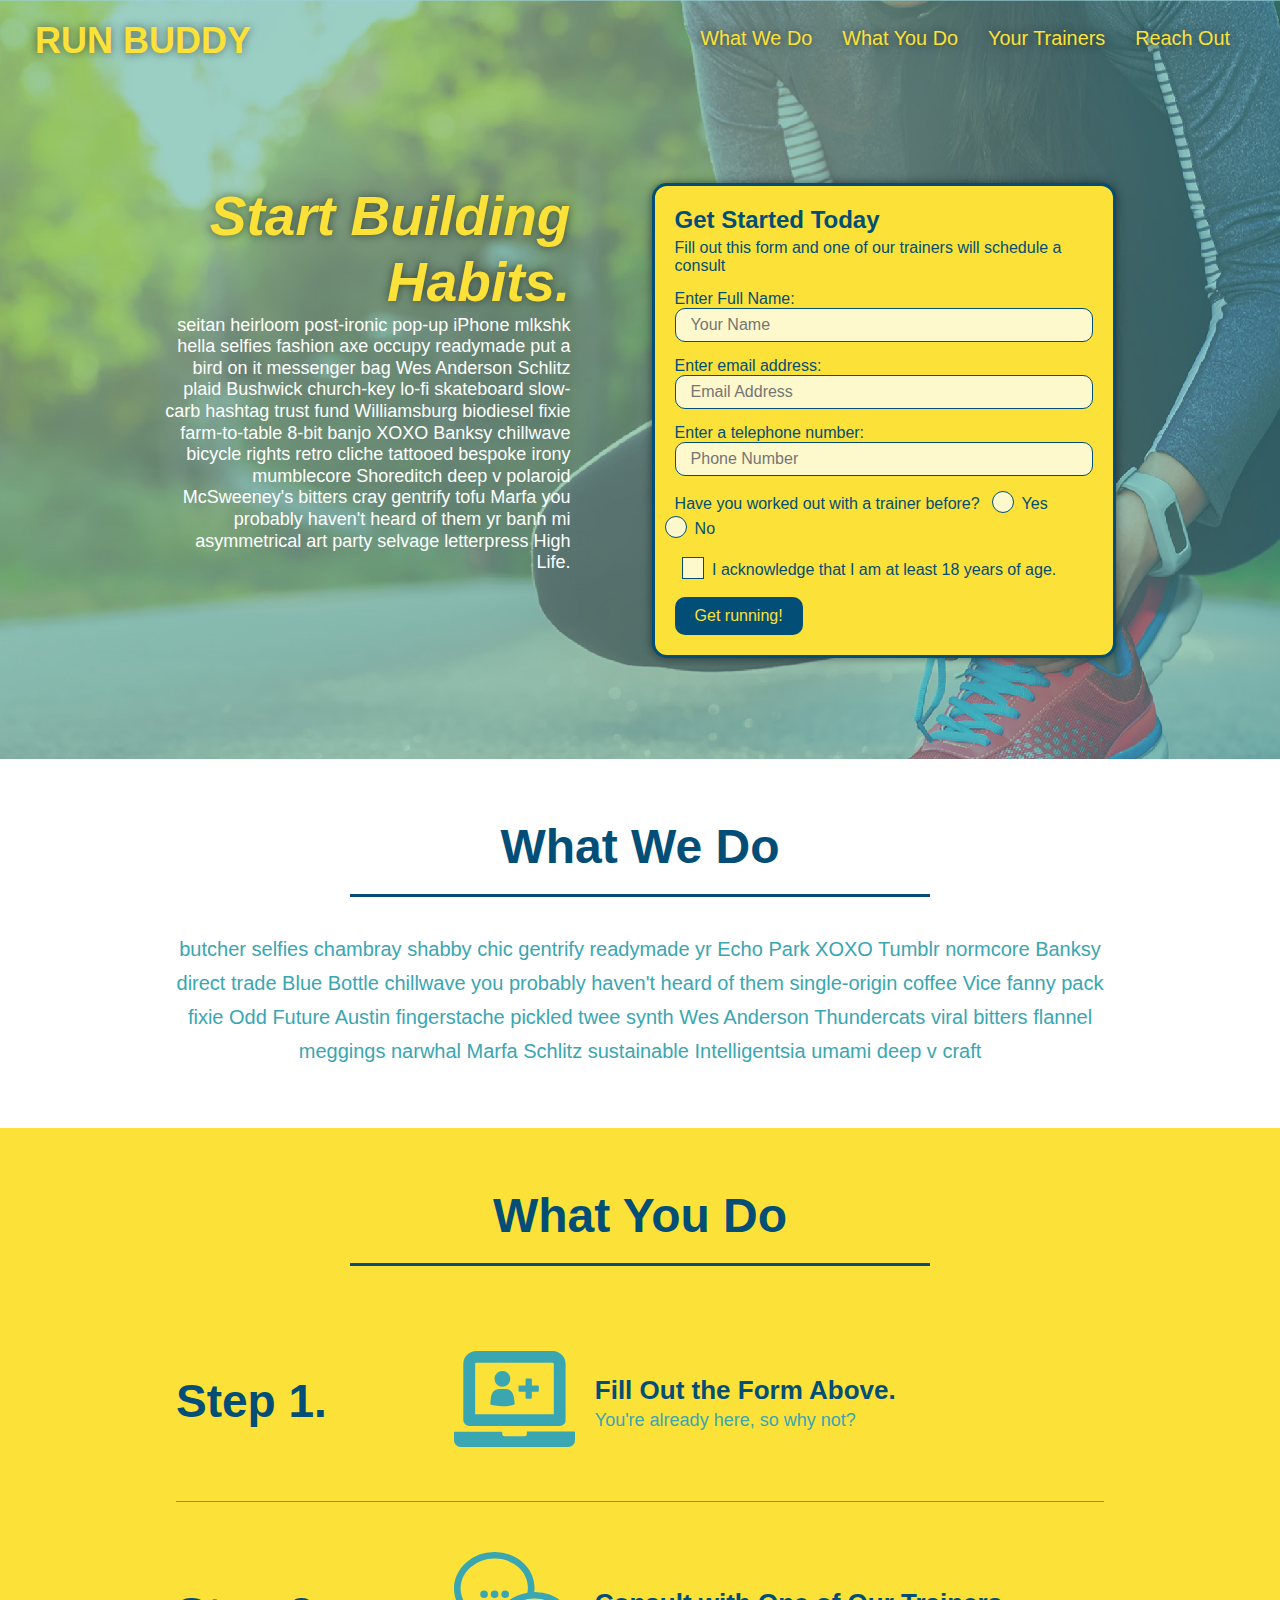
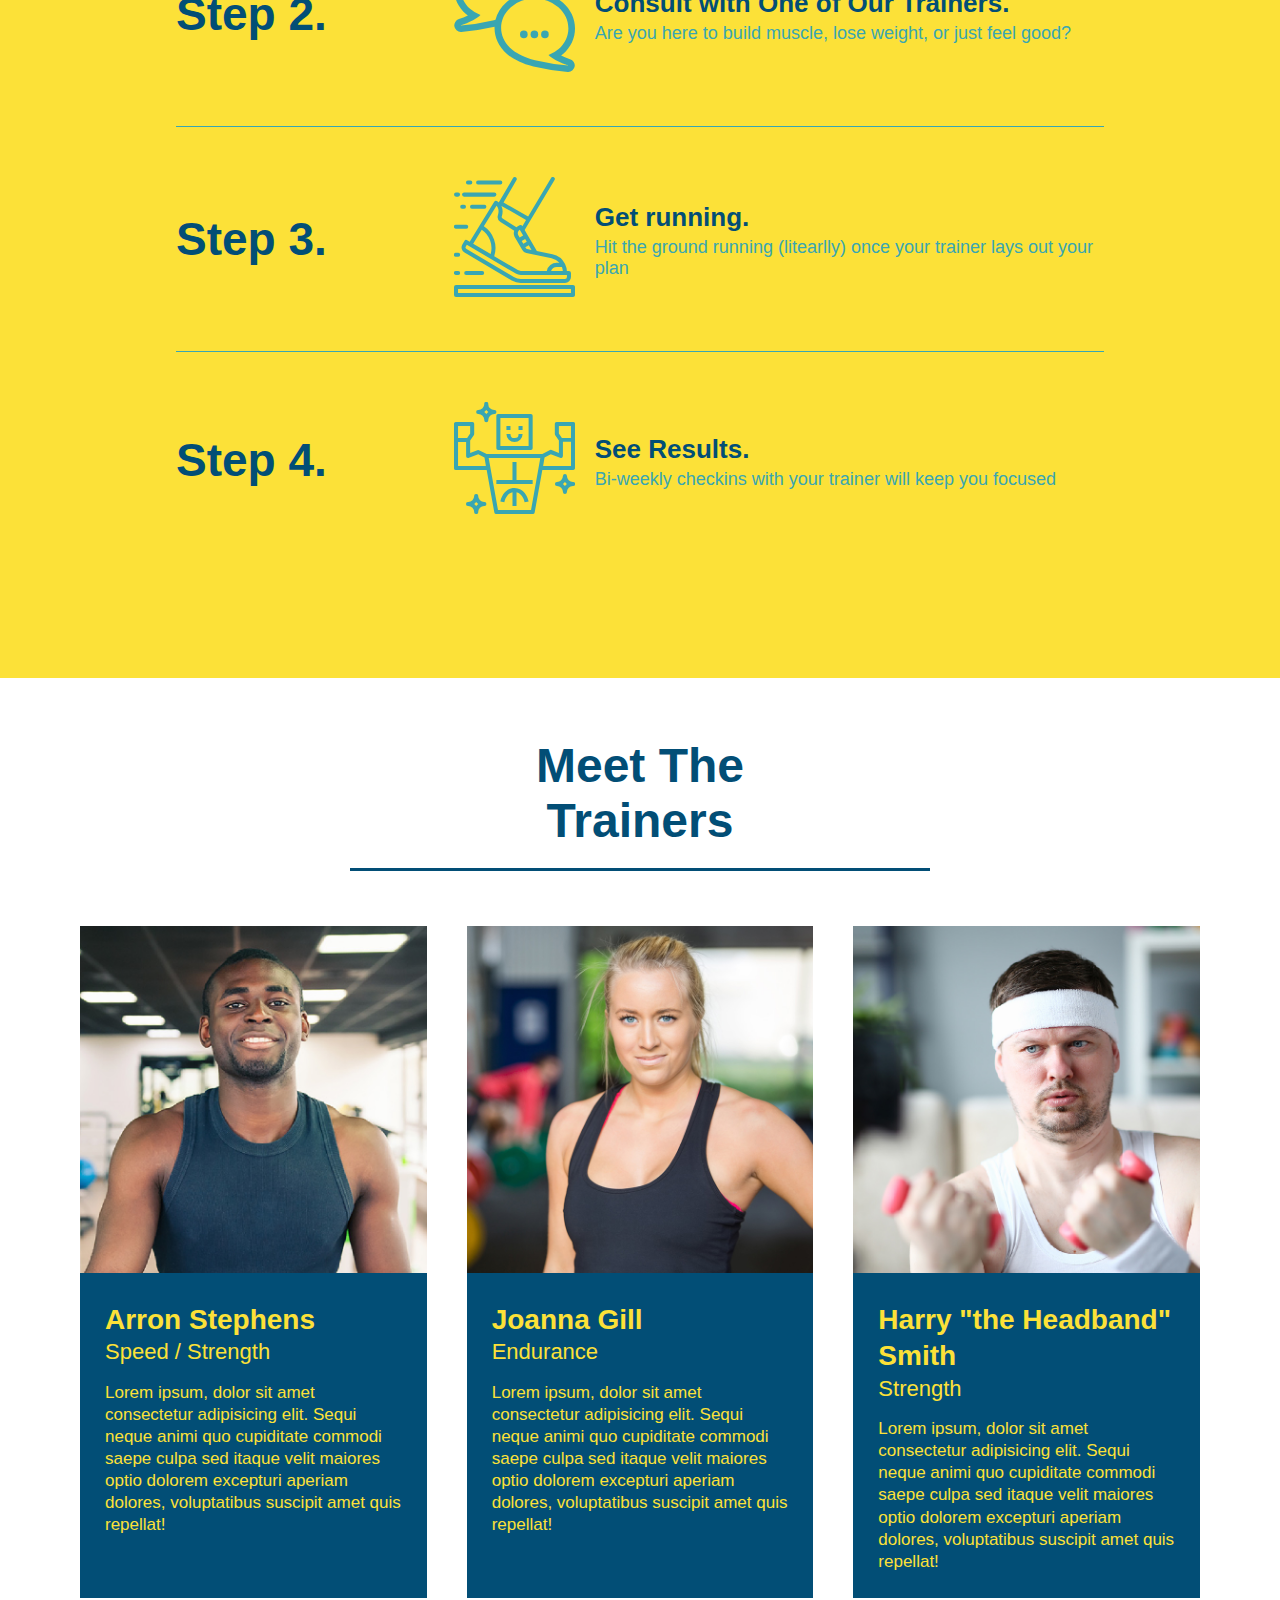
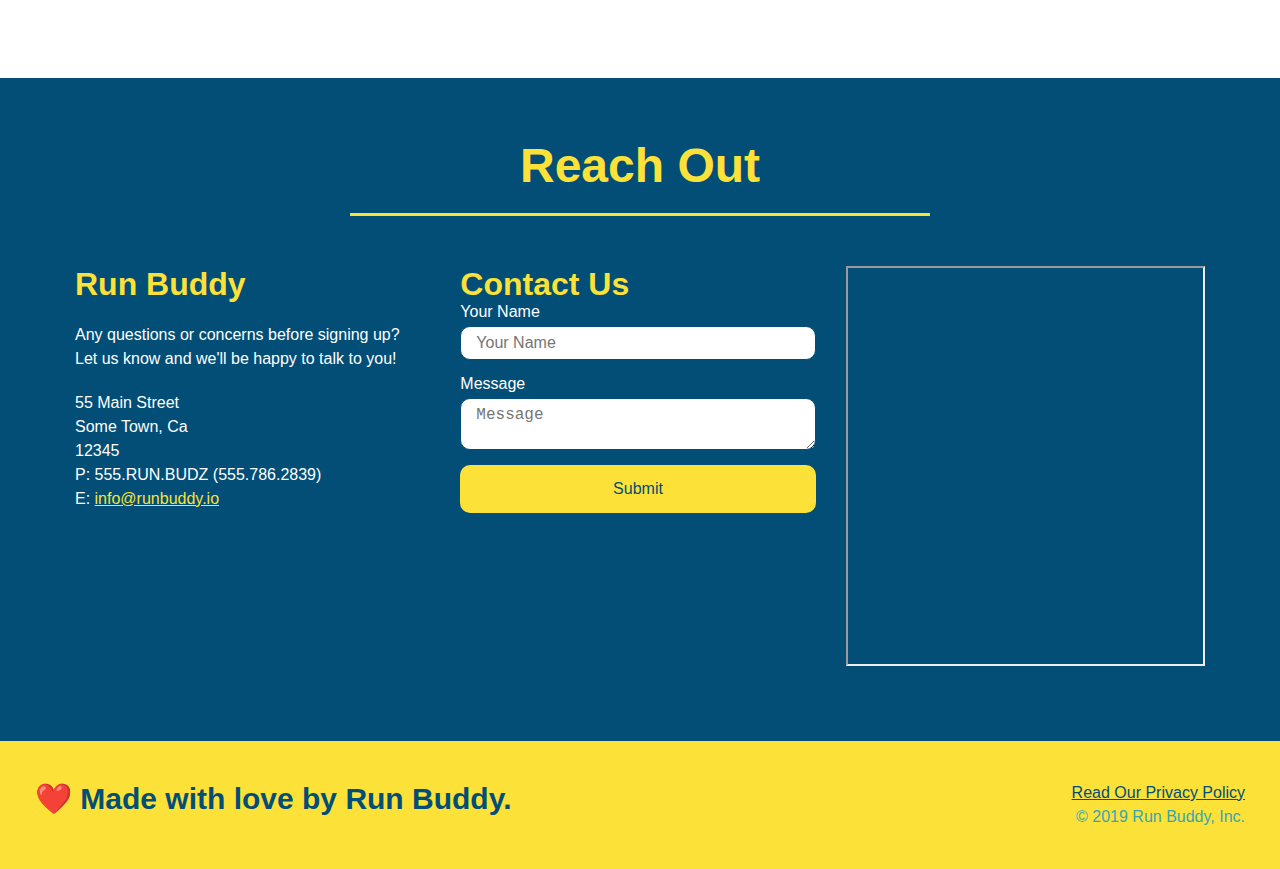
<file: index.html>
<!DOCTYPE html>
<html lang="en">
    <head>
        <meta name="viewport" content="width=device-width, initial-scale=1.0" />
        <meta charset="UTF-8" />
        <title>Run Buddy</title>
        <link rel="stylesheet" href="./assets/css/style.css"/>
    </head>
    <body>
        <!-- navigation -->
        <header>
            <h1>RUN BUDDY</h1>
            <nav>
            <!-- Unordered list element -->
            <ul>
                <li>
                    <a href="#what-we-do">What We Do</a>
                </li>
                <li>
                    <a href="#what-you-do">What You Do</a>
                </li>
                <li>
                    <a href="#your-trainers">Your Trainers</a>
                </li>
                <li>
                    <a href="#reach-out">Reach Out</a>
                </li>
            </ul>
            </nav>
        </header>

        <!-- hero/jumbotron -->
        <section class="hero">
            <div class="hero-cta">
                <h2>Start Building Habits.</h2>
                <p>
                  seitan heirloom post-ironic pop-up iPhone mlkshk hella selfies fashion axe occupy readymade put a bird on it messenger bag Wes Anderson Schlitz plaid Bushwick church-key lo-fi skateboard slow-carb hashtag trust fund Williamsburg biodiesel fixie farm-to-table 8-bit banjo XOXO Banksy chillwave bicycle rights retro cliche tattooed bespoke irony mumblecore Shoreditch deep v polaroid McSweeney's bitters cray gentrify tofu Marfa you probably haven't heard of them yr banh mi asymmetrical art party selvage letterpress High Life.
                </p>
              </div>

            <div class="hero-form">
                <h3>Get Started Today</h3>
                <p>Fill out this form and one of our trainers will schedule a consult</p>
            <!-- Add form element -->
            <form>
                <label for="name">Enter Full Name:</label>
                <input type="text" placeholder="Your Name" name="name" id="name" class="form-input">
                <label for="email">Enter email address:</label>
                <input type="email" placeholder="Email Address" name="email" id="email" class="form-input">
                <label for="phone">Enter a telephone number:</label>
                <input type="tel" placeholder="Phone Number" name="phone" id="phone" class="form-input">
                <p>
                    Have you worked out with a trainer before?
                    <span class="radio-wrapper">
                      <input type="radio" name="trainer-confirm" id="trainer-yes" />
                      <label for="trainer-yes">Yes</label>
                    </span>
                    <span class="radio-wrapper">
                      <input type="radio" name="trainer-confirm" id="trainer-no" />
                      <label for="trainer-no">No</label>
                    </span>
                  </p>
                  <p>
                    <span class="checkbox-wrapper">
                      <input type="checkbox" name="age-confirm" id="checkbox" />
                      <label for="checkbox">I acknowledge that I am at least 18 years of age.</label>
                    </span>
                  </p>
                <button type="submit">
                    Get running!
                </button>
            </form>
            </div>
        </section>
        <!-- End hero -->

        <!-- "what we do" section -->
        <section id="what-we-do" class="intro">
            <div class="flex-row">
            <h2 class="section-title primary-border">What We Do</h2>
            </div>
            <div class="flex-row">
                <p>
                butcher selfies chambray shabby chic gentrify readymade yr Echo Park XOXO Tumblr normcore Banksy direct trade Blue Bottle chillwave you probably haven't heard of them single-origin coffee Vice fanny pack fixie Odd Future Austin fingerstache pickled twee synth Wes Anderson Thundercats viral bitters flannel meggings narwhal Marfa Schlitz sustainable Intelligentsia umami deep v craft  
                </p>
            </div>
        </section>

        <!--"what you do" section -->
        <section id="what-you-do" class="steps">
            <div class="flex-row">
            <h2 class="section-title secondary-border">What You Do</h2>
            </div>
            <div class="step">
                <h3>Step 1.</h3>
                <div class="step-info">
                    <div class="step-img">
                        <img src="./assets/images/step-1.svg" alt="" />
                    </div>
                    <div class="step-text">
                        <h4>Fill Out the Form Above.</h4>
                        <p>You're already here, so why not?</p>
                    </div>
                </div>
            </div>

            <div class="step">
                <h3>Step 2.</h3>
                <div class="step-info">
                    <div class="step-img">
                        <img src="./assets/images/step-2.svg" alt="" />
                    </div>
                    <div class="step-text">
                         <h4>Consult with One of Our Trainers.</h4>
                         <p>Are you here to build muscle, lose weight, or just feel good?</p>
                    </div>
                </div>
            </div>

            <div class="step">
                <h3>Step 3.</h3>
                <div class="step-info">
                    <div class="step-img">
                        <img src="./assets/images/step-3.svg" alt="" />
                    </div>
                    <div class="step-text">
                        <h4>Get running.</h4>
                        <p>Hit the ground running (litearlly) once your trainer lays out your plan</p>
                    </div>
                </div>
            </div>

            <div class="step">
                <h3>Step 4.</h3>
                <div class="step-info">
                    <div class="step-img">
                        <img src="./assets/images/step-4.svg" alt="" />
                    </div>
                    <div class="step-text">
                        <h4>See Results.</h4>
                        <p>Bi-weekly checkins with your trainer will keep you focused</p>
                    </div>
                </div>
            </div>
        </section>

        <!-- "meet the trainers" section -->
        <section id="your-trainers">
             <div class="flex-row">
             <h2 class="section-title primary-border">
                Meet The Trainers</h2>
             </div>
                 <!-- first trainer bio -->
               <div class="trainers">
                 <!--This is for show; keep the article tags you have -->
                 <article class="trainer">
                    <img src="./assets/images/trainer-1.jpg" alt="Arron Stephens in his workout clothes, ready to pump iron" />
                    <div class="trainer-bio">
                     <h3 class="trainer-name">Arron Stephens</h3>
                     <h4 class="trainer-role">Speed / Strength</h4>
                     <p>
                     Lorem ipsum, dolor sit amet consectetur adipisicing elit. Sequi neque animi quo cupiditate commodi saepe culpa sed
                     itaque velit maiores optio dolorem excepturi aperiam dolores, voluptatibus suscipit amet quis repellat!
                     </p>
                    </div>
                  </article>
                 

                 <!-- second trainer bio -->
                 <article class="trainer">
                    <img src="./assets/images/trainer-2.jpg" alt="Joanna Gill cooling off after a workout" />
                    <div class="trainer-bio">
                     <h3 class="trainer-name">Joanna Gill</h3>
                     <h4 class="trainer-role">Endurance</h4>
                     <p>
                     Lorem ipsum, dolor sit amet consectetur adipisicing elit. Sequi neque animi quo cupiditate commodi saepe culpa sed
                     itaque velit maiores optio dolorem excepturi aperiam dolores, voluptatibus suscipit amet quis repellat!
                     </p>
                    </div>
                 </article>

                 <!-- third trainer bio -->
                 <article class="trainer">
                    <img src="./assets/images/trainer-3.jpg" alt="Harry Smith wearing a headband and lifting comically small pink weights" />
                    <div class="trainer-bio">
                     <h3 class="trainer-name">Harry "the Headband" Smith</h3>
                     <h4 class="trainer-role">Strength</h4>
                     <p>
                     Lorem ipsum, dolor sit amet consectetur adipisicing elit. Sequi neque animi quo cupiditate commodi saepe culpa sed
                     itaque velit maiores optio dolorem excepturi aperiam dolores, voluptatibus suscipit amet quis repellat!
                     </p>
                    </div>
                 </article>
                </div>
             </div>
        </section>
         
        <!-- "reach out" section -->
        <section id="reach-out" class="contact">
            <div class="flex-row">
            <h2 class="section-title secondary-border">Reach Out</h2>
            </div>

            <div class="contact-info">
              <div>
                <h3>Run Buddy</h3>
                <p>
                  Any questions or concerns before signing up?
                  <br />
                  Let us know and we'll be happy to talk to you!
                </p>

                <address>
                    55 Main Street <br/>
                    Some Town, Ca <br/>
                    12345<br />
                    P: 555.RUN.BUDZ (555.786.2839)<br/>
                    E: <a href="mailto:info@runbuddy.io">info@runbuddy.io</a>
                </address>

              </div>

              <div class="contact-form">
                <h3>Contact Us</h3>
                <form>
                   <label for="contact-name">Your Name</label>
                   <input type="text" id="contact-name" placeholder="Your Name" />
              
                   <label for="contact-message">Message</label>
                   <textarea id="contact-message" placeholder="Message"></textarea>
              
                   <button type="submit">Submit</button>
                  </form>
              </div>

             <iframe>
              src="https://www.google.com/maps/embed?pb=!1m18!1m12!1m3!1d3147.1079747227936!2d-120.42364418397035!3d37.92790791110593!2m3!1f0!2f0!3f0!3m2!1i1024!2i768!4f13.1!3m3!1m2!1s0x8090c49129b6ac57%3A0xb56c7eb95a2cd8bd!2sMain%20St%2C%20California%2095327!5e0!3m2!1sen!2sus!4v1616426329495!5m2!1sen!2sus" 
              width="400" 
              height="400" 
              style="border:0;" 
              allowfullscreen=""
              loading="lazy">
             </iframe>
            </div>

        </section>

        <!-- footer j-->
        <footer>
            <h2>❤️ Made with love by Run Buddy.</h2>
            <div>
                <a href="./privacy-policy.html">Read Our Privacy Policy</a><br />
                &copy; 2019 Run Buddy, Inc.
            </div>
        </footer>
    </body>
</html>
</file>
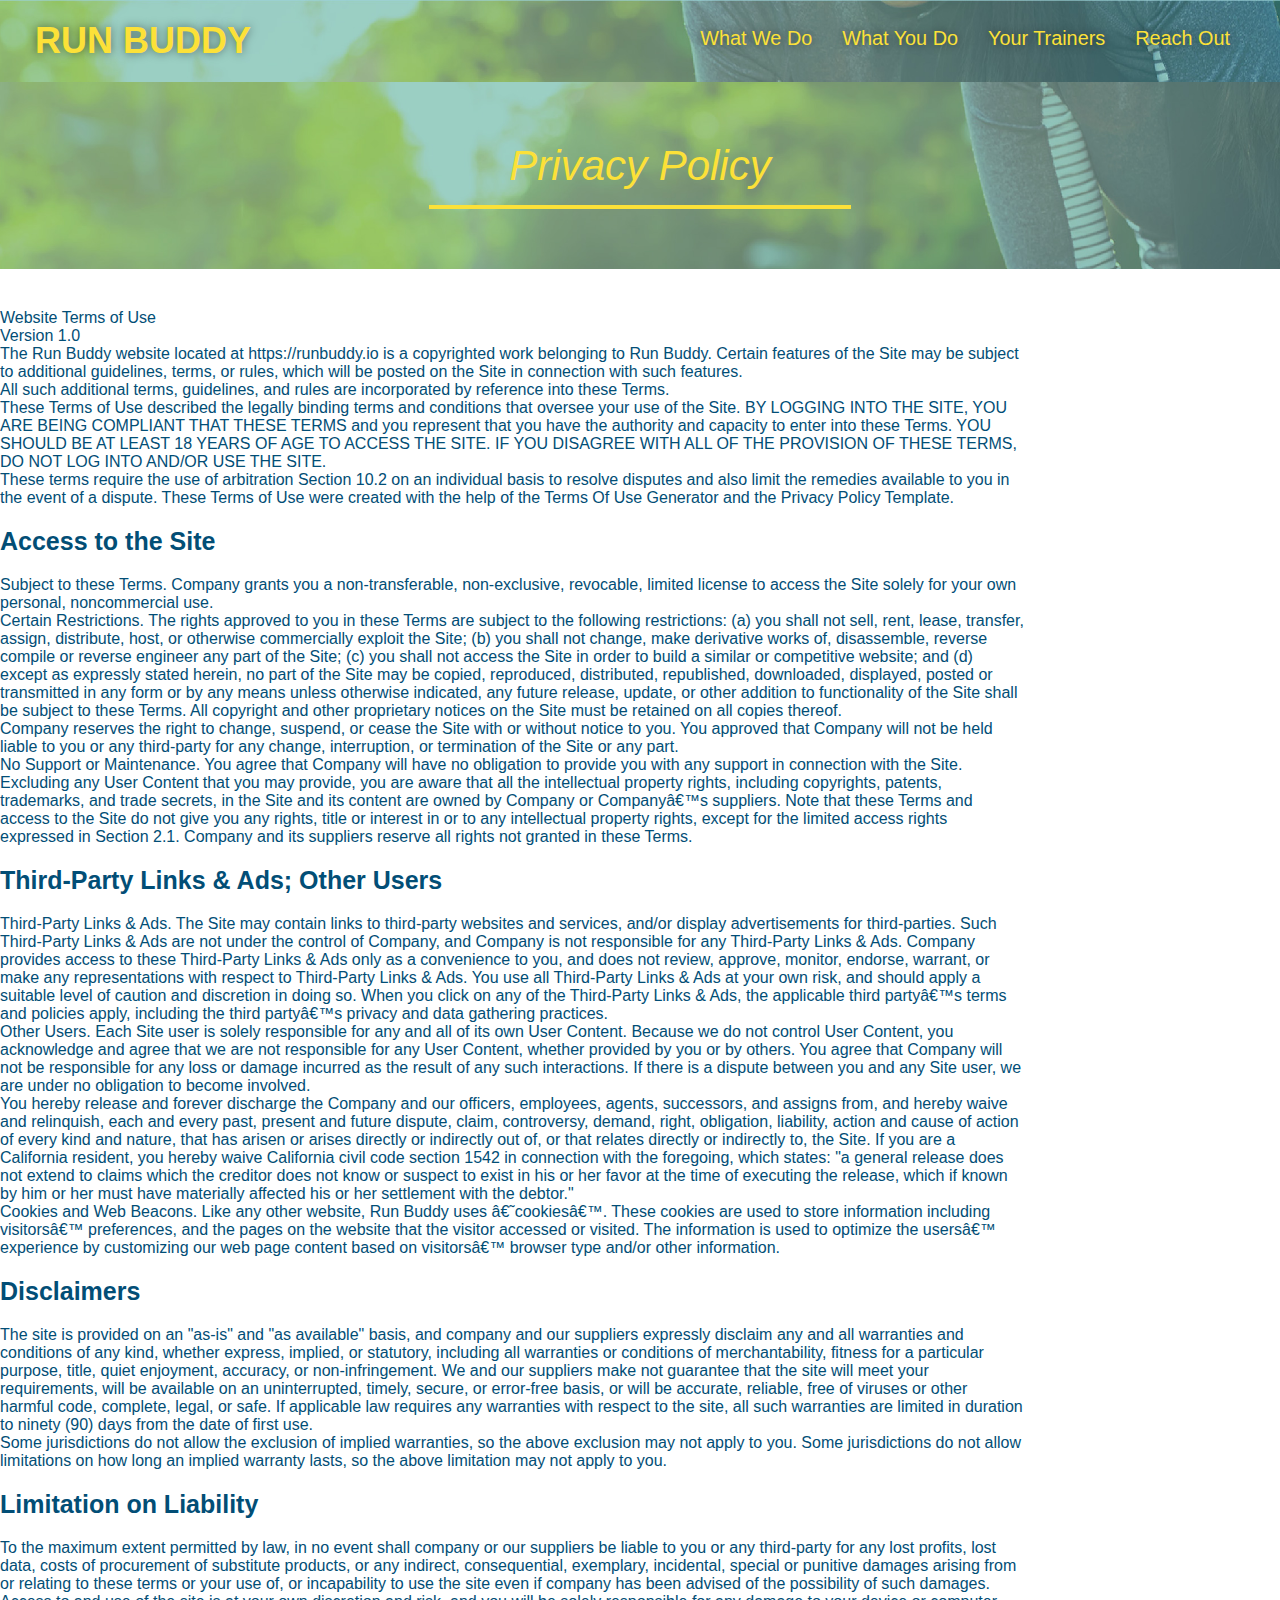
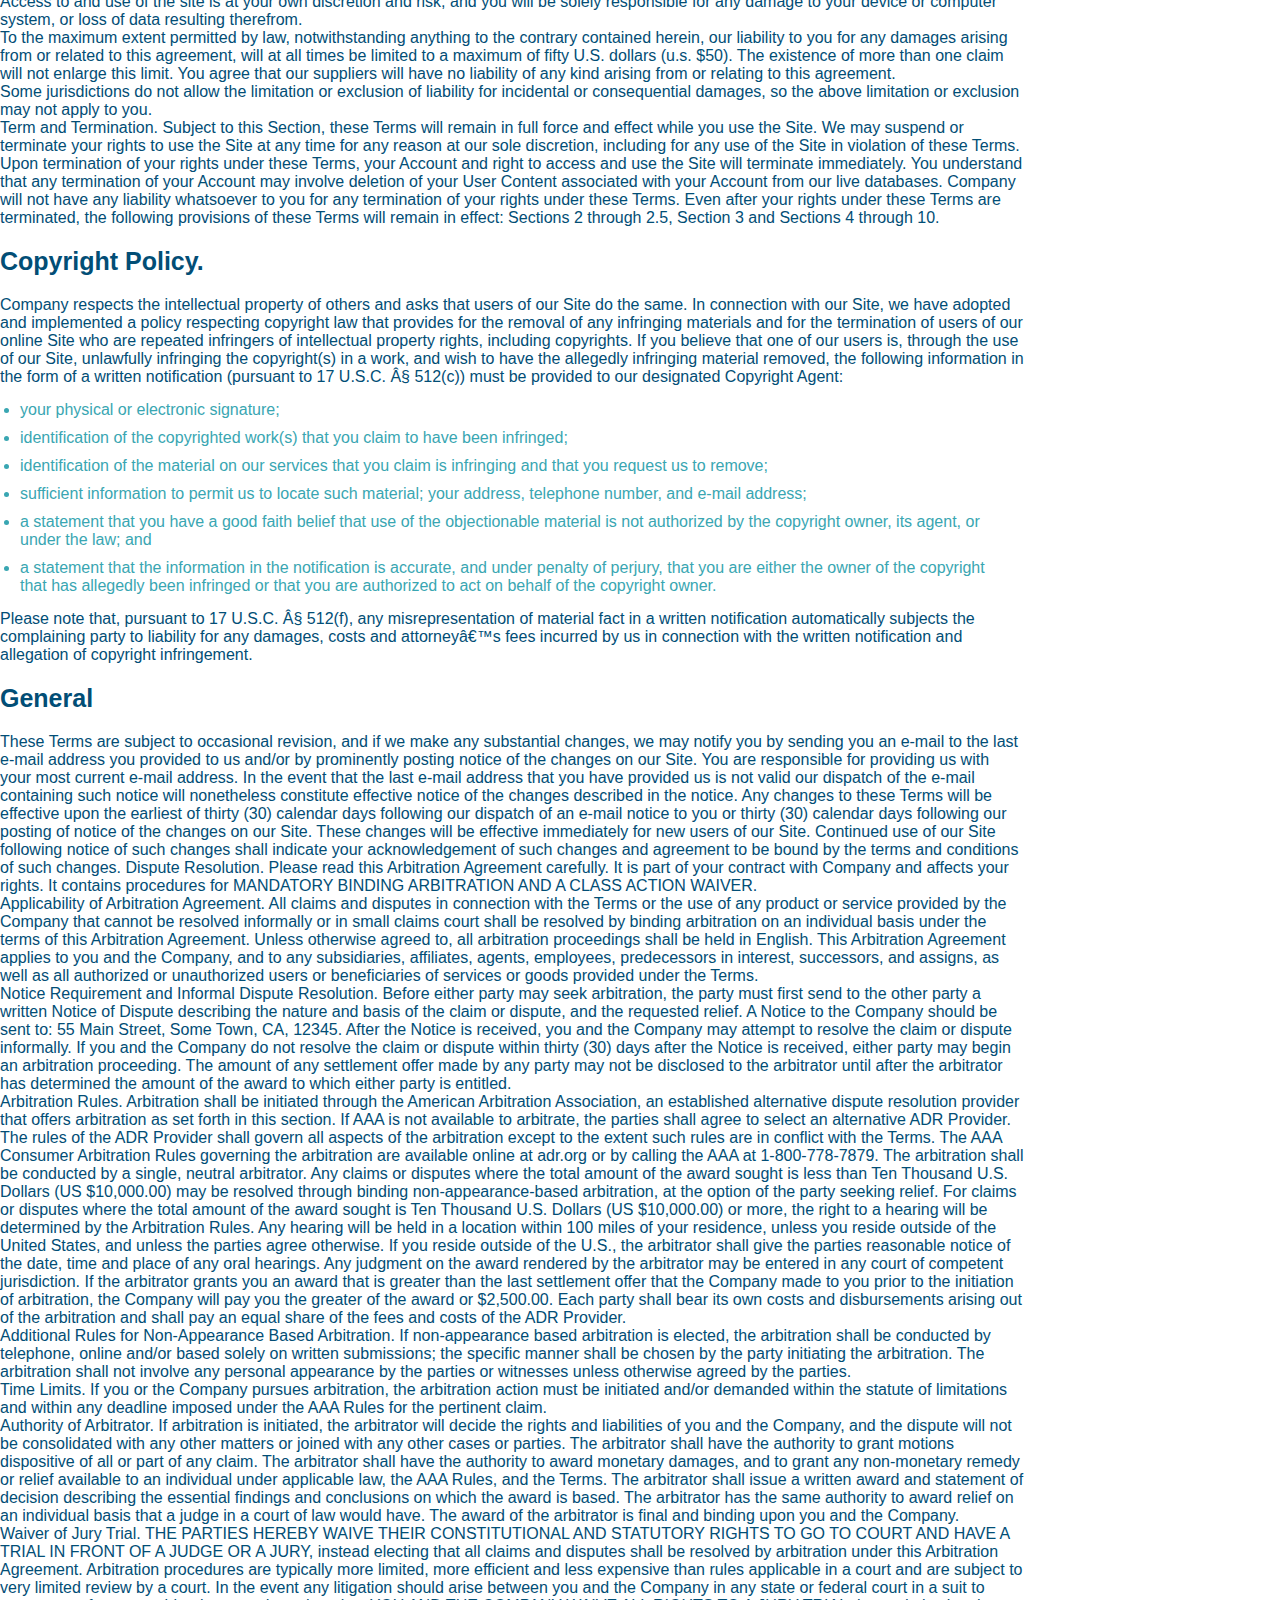
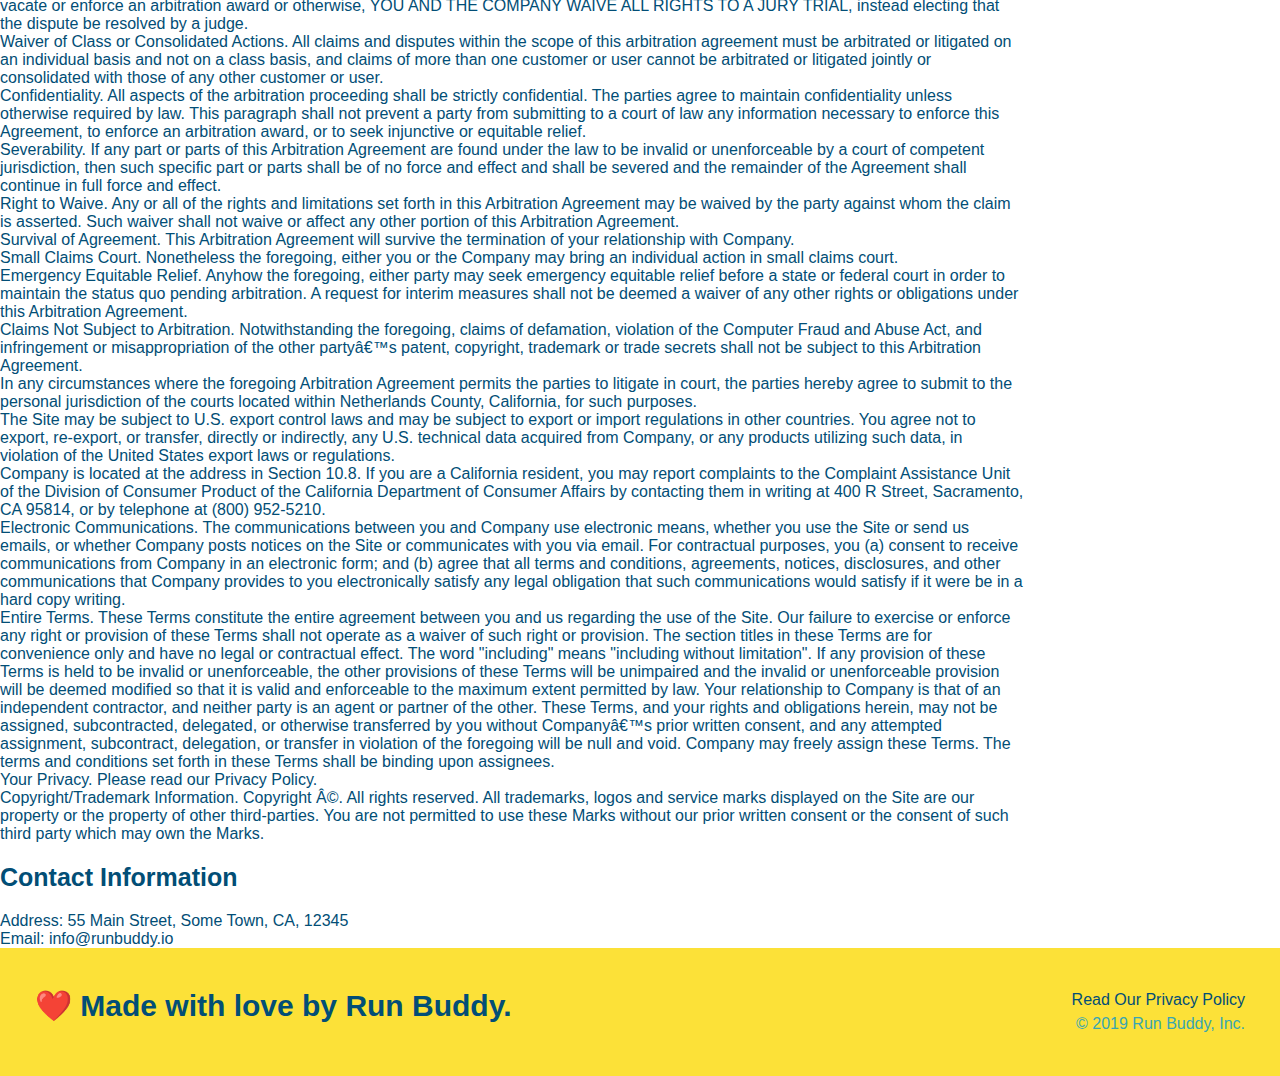
<file: privacy-policy.html>
<!DOCTYPE html>
<html lang="en">
  <head>
    <meta name="viewport" content="width=device-width, initial-scale=1.0" />
    <meta charset="UTF-8" />
    <title>Privacy Policy - Run Buddy</title>
    <link rel="stylesheet" href="./assets/css/style.css"/>
    <link rel="stylesheet" href="./assets/css/secondary-styles.css"/>
  </head>
  <body>
    <header>
        <h1>RUN BUDDY</h1>
        <nav>
        <!-- Unordered list element -->
        <ul>
            <li>
                <a href="./index.html#what-we-do">What We Do</a>
            </li>
            <li>
                <a href="./index.html#what-you-do">What You Do</a>
            </li>
            <li>
                <a href="./index.html#your-trainers">Your Trainers</a>
            </li>
            <li>
                <a href="./index.html#reach-out">Reach Out</a>
            </li>
        </ul>
        </nav>
    </header>
        <section class="hero">
            <h2 class="page-title">
            Privacy Policy
            </h2>
        </section>
    <article class="secondary-content">
        <p>
            Website Terms of Use
          </p>
    
          <p>
            Version 1.0
          </p>
    
          <p>
            The Run Buddy website located at https://runbuddy.io is a copyrighted work belonging to Run Buddy. Certain
            features of the Site may be subject to additional guidelines, terms, or rules, which will be posted on the Site
            in connection with such features.
          </p>
    
          <p>
            All such additional terms, guidelines, and rules are incorporated by reference into these Terms.
          </p>
    
          <p>
            These Terms of Use described the legally binding terms and conditions that oversee your use of the Site. BY
            LOGGING INTO THE SITE, YOU ARE BEING COMPLIANT THAT THESE TERMS and you represent that you have the authority
            and capacity to enter into these Terms. YOU SHOULD BE AT LEAST 18 YEARS OF AGE TO ACCESS THE SITE. IF YOU
            DISAGREE WITH ALL OF THE PROVISION OF THESE TERMS, DO NOT LOG INTO AND/OR USE THE SITE.
          </p>
    
          <p>
            These terms require the use of arbitration Section 10.2 on an individual basis to resolve disputes and also
            limit the remedies available to you in the event of a dispute. These Terms of Use were created with the help of
            the Terms Of Use Generator and the Privacy Policy Template.
          </p>
    
          <h3>
            Access to the Site
          </h3>
    
          <p>
            Subject to these Terms. Company grants you a non-transferable, non-exclusive, revocable, limited license to
            access the Site solely for your own personal, noncommercial use.
          </p>
    
          <p>
            Certain Restrictions. The rights approved to you in these Terms are subject to the following restrictions: (a)
            you shall not sell, rent, lease, transfer, assign, distribute, host, or otherwise commercially exploit the Site;
            (b) you shall not change, make derivative works of, disassemble, reverse compile or reverse engineer any part of
            the Site; (c) you shall not access the Site in order to build a similar or competitive website; and (d) except
            as expressly stated herein, no part of the Site may be copied, reproduced, distributed, republished, downloaded,
            displayed, posted or transmitted in any form or by any means unless otherwise indicated, any future release,
            update, or other addition to functionality of the Site shall be subject to these Terms. All copyright and other
            proprietary notices on the Site must be retained on all copies thereof.
          </p>
    
          <p>
            Company reserves the right to change, suspend, or cease the Site with or without notice to you. You approved
            that Company will not be held liable to you or any third-party for any change, interruption, or termination of
            the Site or any part.
          </p>
    
          <p>
            No Support or Maintenance. You agree that Company will have no obligation to provide you with any support in
            connection with the Site.
          </p>
    
          <p>
            Excluding any User Content that you may provide, you are aware that all the intellectual property rights,
            including copyrights, patents, trademarks, and trade secrets, in the Site and its content are owned by Company
            or Companyâ€™s suppliers. Note that these Terms and access to the Site do not give you any rights, title or
            interest in or to any intellectual property rights, except for the limited access rights expressed in Section
            2.1. Company and its suppliers reserve all rights not granted in these Terms.
          </p>
    
          <h3>
            Third-Party Links & Ads; Other Users
          </h3>
    
          <p>
            Third-Party Links & Ads. The Site may contain links to third-party websites and services, and/or display
            advertisements for third-parties. Such Third-Party Links & Ads are not under the control of Company, and Company
            is not responsible for any Third-Party Links & Ads. Company provides access to these Third-Party Links & Ads
            only as a convenience to you, and does not review, approve, monitor, endorse, warrant, or make any
            representations with respect to Third-Party Links & Ads. You use all Third-Party Links & Ads at your own risk,
            and should apply a suitable level of caution and discretion in doing so. When you click on any of the
            Third-Party Links & Ads, the applicable third partyâ€™s terms and policies apply, including the third partyâ€™s
            privacy and data gathering practices.
          </p>
    
          <p>
            Other Users. Each Site user is solely responsible for any and all of its own User Content. Because we do not
            control User Content, you acknowledge and agree that we are not responsible for any User Content, whether
            provided by you or by others. You agree that Company will not be responsible for any loss or damage incurred as
            the result of any such interactions. If there is a dispute between you and any Site user, we are under no
            obligation to become involved.
          </p>
    
          <p>
            You hereby release and forever discharge the Company and our officers, employees, agents, successors, and
            assigns from, and hereby waive and relinquish, each and every past, present and future dispute, claim,
            controversy, demand, right, obligation, liability, action and cause of action of every kind and nature, that has
            arisen or arises directly or indirectly out of, or that relates directly or indirectly to, the Site. If you are
            a California resident, you hereby waive California civil code section 1542 in connection with the foregoing,
            which states: "a general release does not extend to claims which the creditor does not know or suspect to exist
            in his or her favor at the time of executing the release, which if known by him or her must have materially
            affected his or her settlement with the debtor."
          </p>
    
          <p>
            Cookies and Web Beacons. Like any other website, Run Buddy uses â€˜cookiesâ€™. These cookies are used to store
            information including visitorsâ€™ preferences, and the pages on the website that the visitor accessed or visited.
            The information is used to optimize the usersâ€™ experience by customizing our web page content based on visitorsâ€™
            browser type and/or other information.
          </p>
    
          <h3>
            Disclaimers
          </h3>
    
          <p>
            The site is provided on an "as-is" and "as available" basis, and company and our suppliers expressly disclaim
            any and all warranties and conditions of any kind, whether express, implied, or statutory, including all
            warranties or conditions of merchantability, fitness for a particular purpose, title, quiet enjoyment, accuracy,
            or non-infringement. We and our suppliers make not guarantee that the site will meet your requirements, will be
            available on an uninterrupted, timely, secure, or error-free basis, or will be accurate, reliable, free of
            viruses or other harmful code, complete, legal, or safe. If applicable law requires any warranties with respect
            to the site, all such warranties are limited in duration to ninety (90) days from the date of first use.
          </p>
    
          <p>
            Some jurisdictions do not allow the exclusion of implied warranties, so the above exclusion may not apply to
            you. Some jurisdictions do not allow limitations on how long an implied warranty lasts, so the above limitation
            may not apply to you.
          </p>
    
          <h3>
            Limitation on Liability
          </h3>
    
          <p>
            To the maximum extent permitted by law, in no event shall company or our suppliers be liable to you or any
            third-party for any lost profits, lost data, costs of procurement of substitute products, or any indirect,
            consequential, exemplary, incidental, special or punitive damages arising from or relating to these terms or
            your use of, or incapability to use the site even if company has been advised of the possibility of such
            damages. Access to and use of the site is at your own discretion and risk, and you will be solely responsible
            for any damage to your device or computer system, or loss of data resulting therefrom.
          </p>
    
          <p>
            To the maximum extent permitted by law, notwithstanding anything to the contrary contained herein, our liability
            to you for any damages arising from or related to this agreement, will at all times be limited to a maximum of
            fifty U.S. dollars (u.s. $50). The existence of more than one claim will not enlarge this limit. You agree that
            our suppliers will have no liability of any kind arising from or relating to this agreement.
          </p>
    
          <p>
            Some jurisdictions do not allow the limitation or exclusion of liability for incidental or consequential
            damages, so the above limitation or exclusion may not apply to you.
          </p>
    
          <p>
            Term and Termination. Subject to this Section, these Terms will remain in full force and effect while you use
            the Site. We may suspend or terminate your rights to use the Site at any time for any reason at our sole
            discretion, including for any use of the Site in violation of these Terms. Upon termination of your rights under
            these Terms, your Account and right to access and use the Site will terminate immediately. You understand that
            any termination of your Account may involve deletion of your User Content associated with your Account from our
            live databases. Company will not have any liability whatsoever to you for any termination of your rights under
            these Terms. Even after your rights under these Terms are terminated, the following provisions of these Terms
            will remain in effect: Sections 2 through 2.5, Section 3 and Sections 4 through 10.
          </p>
    
          <h3>
            Copyright Policy.
          </h3>
    
          <p>
            Company respects the intellectual property of others and asks that users of our Site do the same. In connection
            with our Site, we have adopted and implemented a policy respecting copyright law that provides for the removal
            of any infringing materials and for the termination of users of our online Site who are repeated infringers of
            intellectual property rights, including copyrights. If you believe that one of our users is, through the use of
            our Site, unlawfully infringing the copyright(s) in a work, and wish to have the allegedly infringing material
            removed, the following information in the form of a written notification (pursuant to 17 U.S.C. Â§ 512(c)) must
            be provided to our designated Copyright Agent:
          </p>
    
          <ul>
            <li>
              your physical or electronic signature;
            </li>
            <li>
              identification of the copyrighted work(s) that you claim to have been infringed;
            </li>
            <li>
              identification of the material on our services that you claim is infringing and that you request us to remove;
            </li>
            <li>
              sufficient information to permit us to locate such material; your address, telephone number, and e-mail
              address;
            </li>
            <li>
              a statement that you have a good faith belief that use of the objectionable material is not authorized by the
              copyright owner, its agent, or under the law; and
            </li>
            <li>
              a statement that the information in the notification is accurate, and under penalty of perjury, that you are
              either the owner of the copyright that has allegedly been infringed or that you are authorized to act on
              behalf of the copyright owner.
            </li>
          </ul>
    
          <p>
            Please note that, pursuant to 17 U.S.C. Â§ 512(f), any misrepresentation of material fact in a written
            notification automatically subjects the complaining party to liability for any damages, costs and attorneyâ€™s
            fees incurred by us in connection with the written notification and allegation of copyright infringement.
          </p>
    
          <h3>
            General
          </h3>
    
          <p>
            These Terms are subject to occasional revision, and if we make any substantial changes, we may notify you by
            sending you an e-mail to the last e-mail address you provided to us and/or by prominently posting notice of the
            changes on our Site. You are responsible for providing us with your most current e-mail address. In the event
            that the last e-mail address that you have provided us is not valid our dispatch of the e-mail containing such
            notice will nonetheless constitute effective notice of the changes described in the notice. Any changes to these
            Terms will be effective upon the earliest of thirty (30) calendar days following our dispatch of an e-mail
            notice to you or thirty (30) calendar days following our posting of notice of the changes on our Site. These
            changes will be effective immediately for new users of our Site. Continued use of our Site following notice of
            such changes shall indicate your acknowledgement of such changes and agreement to be bound by the terms and
            conditions of such changes. Dispute Resolution. Please read this Arbitration Agreement carefully. It is part of
            your contract with Company and affects your rights. It contains procedures for MANDATORY BINDING ARBITRATION AND
            A CLASS ACTION WAIVER.
          </p>
    
          <p>
            Applicability of Arbitration Agreement. All claims and disputes in connection with the Terms or the use of any
            product or service provided by the Company that cannot be resolved informally or in small claims court shall be
            resolved by binding arbitration on an individual basis under the terms of this Arbitration Agreement. Unless
            otherwise agreed to, all arbitration proceedings shall be held in English. This Arbitration Agreement applies to
            you and the Company, and to any subsidiaries, affiliates, agents, employees, predecessors in interest,
            successors, and assigns, as well as all authorized or unauthorized users or beneficiaries of services or goods
            provided under the Terms.
          </p>
    
          <p>
            Notice Requirement and Informal Dispute Resolution. Before either party may seek arbitration, the party must
            first send to the other party a written Notice of Dispute describing the nature and basis of the claim or
            dispute, and the requested relief. A Notice to the Company should be sent to: 55 Main Street, Some Town, CA,
            12345. After the Notice is received, you and the Company may attempt to resolve the claim or dispute informally.
            If you and the Company do not resolve the claim or dispute within thirty (30) days after the Notice is received,
            either party may begin an arbitration proceeding. The amount of any settlement offer made by any party may not
            be disclosed to the arbitrator until after the arbitrator has determined the amount of the award to which either
            party is entitled.
          </p>
    
          <p>
            Arbitration Rules. Arbitration shall be initiated through the American Arbitration Association, an established
            alternative dispute resolution provider that offers arbitration as set forth in this section. If AAA is not
            available to arbitrate, the parties shall agree to select an alternative ADR Provider. The rules of the ADR
            Provider shall govern all aspects of the arbitration except to the extent such rules are in conflict with the
            Terms. The AAA Consumer Arbitration Rules governing the arbitration are available online at adr.org or by
            calling the AAA at 1-800-778-7879. The arbitration shall be conducted by a single, neutral arbitrator. Any
            claims or disputes where the total amount of the award sought is less than Ten Thousand U.S. Dollars (US
            $10,000.00) may be resolved through binding non-appearance-based arbitration, at the option of the party seeking
            relief. For claims or disputes where the total amount of the award sought is Ten Thousand U.S. Dollars (US
            $10,000.00) or more, the right to a hearing will be determined by the Arbitration Rules. Any hearing will be
            held in a location within 100 miles of your residence, unless you reside outside of the United States, and
            unless the parties agree otherwise. If you reside outside of the U.S., the arbitrator shall give the parties
            reasonable notice of the date, time and place of any oral hearings. Any judgment on the award rendered by the
            arbitrator may be entered in any court of competent jurisdiction. If the arbitrator grants you an award that is
            greater than the last settlement offer that the Company made to you prior to the initiation of arbitration, the
            Company will pay you the greater of the award or $2,500.00. Each party shall bear its own costs and
            disbursements arising out of the arbitration and shall pay an equal share of the fees and costs of the ADR
            Provider.
          </p>
    
          <p>
            Additional Rules for Non-Appearance Based Arbitration. If non-appearance based arbitration is elected, the
            arbitration shall be conducted by telephone, online and/or based solely on written submissions; the specific
            manner shall be chosen by the party initiating the arbitration. The arbitration shall not involve any personal
            appearance by the parties or witnesses unless otherwise agreed by the parties.
          </p>
    
          <p>
            Time Limits. If you or the Company pursues arbitration, the arbitration action must be initiated and/or demanded
            within the statute of limitations and within any deadline imposed under the AAA Rules for the pertinent claim.
          </p>
    
          <p>
            Authority of Arbitrator. If arbitration is initiated, the arbitrator will decide the rights and liabilities of
            you and the Company, and the dispute will not be consolidated with any other matters or joined with any other
            cases or parties. The arbitrator shall have the authority to grant motions dispositive of all or part of any
            claim. The arbitrator shall have the authority to award monetary damages, and to grant any non-monetary remedy
            or relief available to an individual under applicable law, the AAA Rules, and the Terms. The arbitrator shall
            issue a written award and statement of decision describing the essential findings and conclusions on which the
            award is based. The arbitrator has the same authority to award relief on an individual basis that a judge in a
            court of law would have. The award of the arbitrator is final and binding upon you and the Company.
          </p>
    
          <p>
            Waiver of Jury Trial. THE PARTIES HEREBY WAIVE THEIR CONSTITUTIONAL AND STATUTORY RIGHTS TO GO TO COURT AND HAVE
            A TRIAL IN FRONT OF A JUDGE OR A JURY, instead electing that all claims and disputes shall be resolved by
            arbitration under this Arbitration Agreement. Arbitration procedures are typically more limited, more efficient
            and less expensive than rules applicable in a court and are subject to very limited review by a court. In the
            event any litigation should arise between you and the Company in any state or federal court in a suit to vacate
            or enforce an arbitration award or otherwise, YOU AND THE COMPANY WAIVE ALL RIGHTS TO A JURY TRIAL, instead
            electing that the dispute be resolved by a judge.
          </p>
    
          <p>
            Waiver of Class or Consolidated Actions. All claims and disputes within the scope of this arbitration agreement
            must be arbitrated or litigated on an individual basis and not on a class basis, and claims of more than one
            customer or user cannot be arbitrated or litigated jointly or consolidated with those of any other customer or
            user.
          </p>
    
          <p>
            Confidentiality. All aspects of the arbitration proceeding shall be strictly confidential. The parties agree to
            maintain confidentiality unless otherwise required by law. This paragraph shall not prevent a party from
            submitting to a court of law any information necessary to enforce this Agreement, to enforce an arbitration
            award, or to seek injunctive or equitable relief.
          </p>
    
          <p>
            Severability. If any part or parts of this Arbitration Agreement are found under the law to be invalid or
            unenforceable by a court of competent jurisdiction, then such specific part or parts shall be of no force and
            effect and shall be severed and the remainder of the Agreement shall continue in full force and effect.
          </p>
    
          <p>
            Right to Waive. Any or all of the rights and limitations set forth in this Arbitration Agreement may be waived
            by the party against whom the claim is asserted. Such waiver shall not waive or affect any other portion of this
            Arbitration Agreement.
          </p>
    
          <p>
            Survival of Agreement. This Arbitration Agreement will survive the termination of your relationship with
            Company.
          </p>
    
          <p>
            Small Claims Court. Nonetheless the foregoing, either you or the Company may bring an individual action in small
            claims court.
          </p>
    
          <p>
            Emergency Equitable Relief. Anyhow the foregoing, either party may seek emergency equitable relief before a
            state or federal court in order to maintain the status quo pending arbitration. A request for interim measures
            shall not be deemed a waiver of any other rights or obligations under this Arbitration Agreement.
          </p>
    
          <p>
            Claims Not Subject to Arbitration. Notwithstanding the foregoing, claims of defamation, violation of the
            Computer Fraud and Abuse Act, and infringement or misappropriation of the other partyâ€™s patent, copyright,
            trademark or trade secrets shall not be subject to this Arbitration Agreement.
          </p>
    
          <p>
            In any circumstances where the foregoing Arbitration Agreement permits the parties to litigate in court, the
            parties hereby agree to submit to the personal jurisdiction of the courts located within Netherlands County,
            California, for such purposes.
          </p>
    
          <p>
            The Site may be subject to U.S. export control laws and may be subject to export or import regulations in other
            countries. You agree not to export, re-export, or transfer, directly or indirectly, any U.S. technical data
            acquired from Company, or any products utilizing such data, in violation of the United States export laws or
            regulations.
          </p>
    
          <p>
            Company is located at the address in Section 10.8. If you are a California resident, you may report complaints
            to the Complaint Assistance Unit of the Division of Consumer Product of the California Department of Consumer
            Affairs by contacting them in writing at 400 R Street, Sacramento, CA 95814, or by telephone at (800) 952-5210.
          </p>
    
          <p>
            Electronic Communications. The communications between you and Company use electronic means, whether you use the
            Site or send us emails, or whether Company posts notices on the Site or communicates with you via email. For
            contractual purposes, you (a) consent to receive communications from Company in an electronic form; and (b)
            agree that all terms and conditions, agreements, notices, disclosures, and other communications that Company
            provides to you electronically satisfy any legal obligation that such communications would satisfy if it were be
            in a hard copy writing.
          </p>
    
          <p>
            Entire Terms. These Terms constitute the entire agreement between you and us regarding the use of the Site. Our
            failure to exercise or enforce any right or provision of these Terms shall not operate as a waiver of such right
            or provision. The section titles in these Terms are for convenience only and have no legal or contractual
            effect. The word "including" means "including without limitation". If any provision of these Terms is held to be
            invalid or unenforceable, the other provisions of these Terms will be unimpaired and the invalid or
            unenforceable provision will be deemed modified so that it is valid and enforceable to the maximum extent
            permitted by law. Your relationship to Company is that of an independent contractor, and neither party is an
            agent or partner of the other. These Terms, and your rights and obligations herein, may not be assigned,
            subcontracted, delegated, or otherwise transferred by you without Companyâ€™s prior written consent, and any
            attempted assignment, subcontract, delegation, or transfer in violation of the foregoing will be null and void.
            Company may freely assign these Terms. The terms and conditions set forth in these Terms shall be binding upon
            assignees.
          </p>
    
          <p>
            Your Privacy. Please read our Privacy Policy.
          </p>
    
          <p>
            Copyright/Trademark Information. Copyright Â©. All rights reserved. All trademarks, logos and service marks
            displayed on the Site are our property or the property of other third-parties. You are not permitted to use
            these Marks without our prior written consent or the consent of such third party which may own the Marks.
          </p>
    
          <h3>
            Contact Information
          </h3>
    
          <p>
            Address: 55 Main Street, Some Town, CA, 12345
          </p>
    
          <p>
            Email: info@runbuddy.io
          </p>
    
    </article>
    <footer>
        <h2>❤️ Made with love by Run Buddy.</h2>
        <div>
            <a>Read Our Privacy Policy</a><br />
            &copy; 2019 Run Buddy, Inc.
        </div>
    </footer>
  </body>
</html>
</file>
<file: assets/css/style.css>
:root {
    --primary-color: #fce138;
    --secondary-color: #024e76;
    --tertiary-color: #39a6b2;
}

* {
    margin: 0;
    padding: 0;
    box-sizing: border-box;
}

body { 
    /* more on this crazy alphanumerical value in a minute! */
    color: #39a6b2;
    font-family: Arial, Helvetica, sans-serif
    }

/* apply style to <header> */
header {
    padding: 20px 35px;
    background-color: var(--tertiary-color);
    display: flex;
    justify-content: space-between;
    flex-wrap: wrap;
    position: -webskit-sticky;
    position: sticky;
    top: 0;
    background-image: url("../images/hero-bg.jpg");
    background-size: cover;
    background-position: center;
    background-attachment: fixed;
    background-position: 80%;
    z-index: 9999;
}

header h1 {
    font-weight: bold;
    font-size: 36px;
    color: var(--primary-color);
    margin: 0;
    text-shadow: 0 0 10px rgba(0, 0, 0, 0.5);
}

header a {
    text-decoration: none;
    color: var(--primary-color);
}

header nav {
    margin: 7px 0;
}

header nav ul {
    display: flex;
    flex-wrap: wrap;
    justify-content: space-between;
    align-items: center;
    list-style: none;
}

header nav ul li a {
    padding: 10px 15px;
    font-weight: lighter;
    font-size: 1.55vw;
    text-shadow: 0 0 10px rgba(0, 0, 0, 0.5);
}

header nav ul li a:hover {
    background: var(--primary-color);
    color: #024e76;
    border-radius: 15px;
    text-shadow: none;
}

header h1 {
    font-weight: bold;
    font-size: 36px;
    color: #fce138;
    margin: 0;
}

footer {
    background: #fce138;
    width: 100%;
    padding: 40px 35px;
    display: flex;
    justify-content: space-between;
    flex-wrap: wrap;
}

footer h2 { 
    color: var(--secondary-color);
    font-size: 30px;
    margin: 0;
}

footer div {
    line-height: 1.5;
    text-align: right;
}

footer a {
    color: var(--secondary-color);
}

section {
    padding: 60px;
}

/* Hero Start Style */
.hero {
    background-image: url(" ../images/hero-bg.jpg");
    background-size: cover;
    background-position: center;
    display: flex;
    justify-content: center;
    flex-wrap: wrap;
    align-items: flex-start;
    background-attachment: fixed;
    background-position: 80%;
}
/* Hero Style End */

.hero-form {
    border: 3px solid var(--secondary-color);
    background-color: var(--primary-color);
    padding: 20px;
    color: var(--secondary-color);
    width: 40%;
    margin: 3.5%;
    box-shadow: 0 0 10px rgba(0, 0, 0, 0.5);
    border-radius: 15px;
  }
  
.hero-form h3 {
   font-size: 24px;
   margin: 0;
  }
  
.hero-form p {
   margin: 5px 0 15px 0;
  }
  
.form-input {
   border: 1px solid var(--secondary-color);
   display: block;
   padding: 7px 15px;
   font-size: 16px;
   color: var(--secondary-color);
   width: 100%;
   margin-bottom: 15px;
   border-radius: 10px;
   background-color: rgba(255,255,255, 0.75);
}

.form-input:focus {
    background-color: rgba(255,255,255, 1);
    outline: none;
}

.hero-form label {
    margin: 0 5x;
}

.hero-form button {
    color: var(--primary-color);
    background-color: var(--secondary-color);
    border: none;
    padding: 10px 20px;
    font-size: 16px;
    border-radius: 10px;
}

.hero-form button:hover {
    background-color: var(--tertiary-color);  
}

.hero-cta {
    width: 35%;
    text-align: right;
    margin: 3.5%;
    color: #fff;
    font-size: 18px;
    line-height: 1.2;
}

.hero-cta h2 {
    font-style: italic;
    font-size: 55px;
    color: var(--primary-color);
    text-shadow: 0 0 10px rgba(0, 0, 0, 0.5);
}

/*HERO STYLES END */

.intro p {
    line-height: 1.7;
    color: var(--tertiary-color);
    width: 80%;
    font-size: 20px;
    margin: 0 auto;
    text-align: center;
}

.steps {
    background: var(--primary-color);
}
 
.section-title {
    font-size: 55px;
    color: var(--secondary-color);
    border-bottom: 3px solid;
}

.primary-border {
    border-color: var(--primary-color);
}

.secondary-border { 
    border-color: var(--tertiary-color);
}

.step h3 {
    color: var(--secondary-color);
    font-size: 46px;
    flex: 1 30%;
}

.step-info {
    flex: 2 70%;
    display: flex;
    flex-wrap: wrap;
    align-items: center;
}

.step-text p {
    color: var(--tertiary-color);
    font-size: 18px;
}

.step-text h4 {
    font-size: 26px;
    line-height: 1.5;
    color: var(--secondary-color)
}

.step {
    margin: 50px auto;
    padding-bottom: 50px;
    width: 80%;
    display: flex;
    flex-wrap: wrap;
    align-items: center;
    justify-content: space-between;
}

.step:not(:last-child) {
    border-bottom: 1px solid var(--tertiary-color);
}

.step-img {
    flex: 1 12%;
    margin-right: 20px;
}

.step-text {
    flex: 12;
}

.step-img img {
    max-width: 100%;
}

.trainers {
    width: 100%;
    margin: 0 auto;
    display: flex;
    flex-wrap: wrap;
    justify-content: space-around;
}

.trainer {
    margin: 20px;
    background: var(--secondary-color);
    color: var(--primary-color);
    flex: 1;
}
 
.trainer img {
   width: 100%;
}

.trainer-bio {
   padding: 25px;
   line-height: 1.3;
}

.text-left {
   text-align: left;
}  

.text-right {
   text-align: right;
}

.trainer-bio h3 {
   font-size: 28px;
}

.trainer-bio h4 {
   font-weight: lighter;
   font-size: 22px;
   margin-bottom: 15px;
}
  
.trainer-bio p {
   font-size: 17px;
}

.section-title {
   font-size: 48px;
   display: inline-block;
   padding: 0 100px 20px 100px;
   border-bottom: 3px solid;
   margin-bottom: 35px;
   color: var(--secondary-color);
   padding-bottom: 20px;
   text-align: center;
   margin: 0 auto 35px auto;
   width: 50%;
 }

/* REACH OUT STYLES START */
.contact {
   background: var(--secondary-color);
 } 

.contact h2 {
   color: var(--primary-color);
 }

.contact-info iframe {
   height: 400px;
 }

.contact-info div {
   color: white;
 }
 
.contact-info h3 {
   color: var(--primary-color);
   font-size: 32px;
 }
  
.contact-info p, .contact-info address {
   margin: 20px 0;
   line-height: 1.5;
   font-size: 16px;
   font-style: normal;
}
  
.contact-info a {
   color: var(--primary-color);
}

.contact-info {
    display: flex;
    justify-content: space-between;
    flex-wrap: wrap;
}

.contact-info > * {
    flex: 1;
    margin: 15px;
}

.contact-form input, .contact-form textarea {
    border: 1px solid var(--secondary-color);
    display: block;
    padding: 7px 15px;
    font-size: 16px;
    color: var(--secondary-color);
    width: 100%;
    margin-bottom: 15px;
    margin-top: 5px;
    border-radius: 10px;
    background-color: rgba(255,255,255, 1);
}

.contact-form input:focus, .contact-form textarea:focus {
    background-color: rgba(255,255,255, 1);
    outline: none;
}

.contact-form button {
    width: 100%;
    border: none;
    background: var(--primary-color);
    color: var(--secondary-color);
    text-align: center;
    padding: 15px 0;
    font-size: 16px;
    border-radius: 10px;
}

.contact-form button:hover {
    color: var(--primary-color);
    background: var(--tertiary-color);
}

/* REACH OUT STYLES END */

.flex-row {
    display:flex;
}

/* MEDIA QUERY FOR SMALLER DESKTOP SCREENS AND SMALLER */
@media screen and (max-width: 980px) {
    header {
        padding-bottom: 0;
        justify-content: center;
        position: relative;
    }

    header h1 {
        width: 100%;
        text-align: center;
    }

    header nav ul {
        margin-top: 20px;
        width: 100%;
        justify-content: center;
    }

    header nav ul li a {
        font-size: 20px;
    }

    footer h2, footer div {
        text-align: center;
        width: 100%;
    }

    .hero-cta, .hero-form {
        width: 100%;
    }

    .hero-cta {
        text-align: center;
    }

    .section-title {
        width: 80%;
    }

    .trainer {
        flex: 0 70%;
    }

    .contact-info iframe {
        flex: 1 100%;
    }
}

/* MEDIA QUERY FOR TABLETS AND SMALLER */
@media screen and (max-width: 768px) {
    section {
        padding: 30px 15px;
    }

    .step h3 {
        flex: 1 100%;
        text-align: center;
    }

    .step-info {
        flex: 2 100%;
        text-align: center;
        justify-content: center;
    }

    .step-img {
        flex: 0 32%;
        margin-right: 0;
        margin-top: 15px;
        margin-bottom: 15px;
    }

    .step-text {
        flex: 100%;
    }
}

/* MEDIA QUERY FOR MOBILE PHONES AND SMALLER */
@media screen and (max-width: 575px) {
    .hero-form button {
        width: 100%;
    }

    .section-title {
        width: 95%;
    }

    .intro p {
        width: 100%;
    }

    .trainer {
        flex: 0 100%;
    }

    .contact-info {
        text-align: center;
    }

    .contact-info > * {
        flex: 0 100%;
    }

    .contact-form {
        order: 3;
    }
}

.checkbox-wrapper input, .radio-wrapper input {
    opacity: 0;
}

.checkbox-wrapper label, .radio-wrapper label {
    position: relative;
    left: 10px;
    margin: 10px;
    line-height: 1.6;
}

.checkbox-wrapper label::before, .radio-wrapper label::before {
    content: "";
    height: 20px;
    width: 20px;
    background: rgba(255, 255, 255, 0.75);  
    border: 1px solid var(--secondary-color);  
    position: absolute;
    top: -4px;
    left: -30px;
}

.radio-wrapper label::before {
    border-radius: 50%;
}

.radio-wrapper label::after {
    content: "";
    width: 20px;
    height: 20px;
    border-radius: 50%;
    background: var(--secondary-color);
    position: absolute;
    left: -29px;
    top: -3px;
    background-image: radial-gradient(circle, var(--tertiary-color), var(--secondary-color));
}
  
.checkbox-wrapper label::after {
    content: "";
    height: 6px;
    width: 14px;
    border-left: 2px solid var(--secondary-color);
    border-bottom: 2px solid var(--secondary-color);
    position: absolute;
    left: -26px;
    top: 1px;
    transform: rotate(-58deg);
}

.checkbox-wrapper input + label::after, 
.radio-wrapper input + label::after {
  content: none;
}

.checkbox-wrapper input:checked + label::after, 
.radio-wrapper input:checked + label::after {
  content: "";
}
</file>
<file: assets/css/secondary-styles.css>
.hero {
    background-position: bottom;
    height: auto;
    text-align: center;
    margin-bottom: 40px;
  }

.hero {
    background-image: url(" ../images/hero-bg.jpg");
    background-size: cover;
    background-position: bottom;
    position: relative;
    height: auto;
    text-align: center;
    margin-bottom: 40px;
  }

.page-title {
    color: #fce138;
    display: inline-block;
    border-bottom: 4px solid;
    padding-top: 0%;
    padding-right: 80px;
    padding-bottom: 15px;
    padding-left: 80px;
    font-weight: normal;
    font-size: 42px;
    font-style: italic;
 }

.secondary-content {
    width: 80%;
    margin: 0;
    color: #024e76;
}

.secondary-content h3 {
    font-size: 25px;
    margin-top: 20px;
    margin-bottom: 20px;
    margin-left: 0;
    margin-right: 0;
}

.secondary content p {
    font-size: 16px;
    line-height: 1.5;
    margin-top: 20px;
    margin-bottom: 20px;
    margin-left: 0;
    margin-right: 0;
}

.secondary-content ul {
    margin-top: 15px;
    margin-bottom: 15px;
    margin-left: 20px;
    margin-right: 20px;
}

.secondary-content li {
    color: #39a6b2;
    margin-top: 10px;
    margin-bottom: 10px;
    margin-left: 0;
    margin-right: 0;
}
</file>
